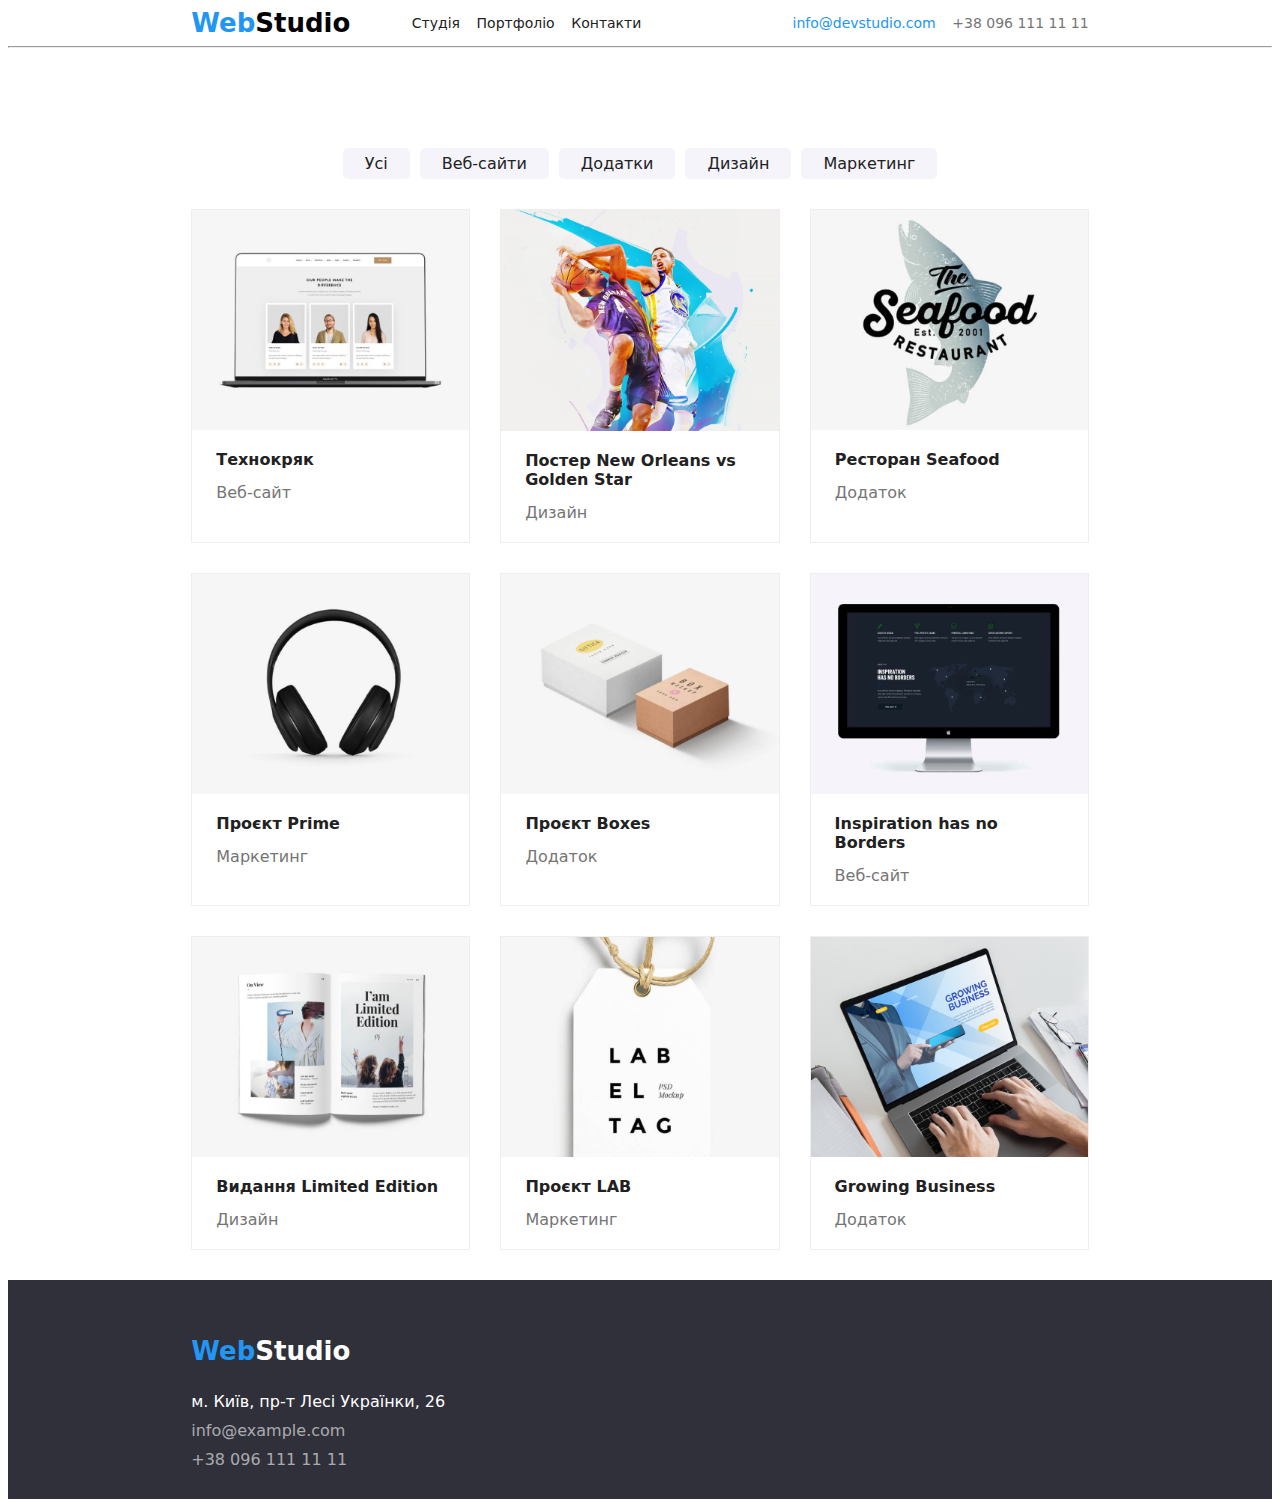
<file: index.html>
<!DOCTYPE html>
<html lang="en">

<head>
    <meta charset="UTF-8">
    <meta name="viewport" content="width=device-width, initial-scale=1.0">
    <title>Document</title>
    <link rel="stylesheet" href="style.css">
</head>

<body>
    <header>
        <nav>
            <ul>
                <li class="logo"><span class="blue">Web</span><span>Studio</span></li>
                <li><a href="studio.html">Студія</a></li>
                <li><a href="index.html">Портфоліо</a></li>
                <li><a href="">Контакти</a></li>
                <li class="mail"><a href="mailto:info@devstudio.com">info@devstudio.com</a></li>
                <li class="phone"><a href="tel:+380961111111">+38 096 111 11 11</a></li>
            </ul>
        </nav>
    </header>
    <hr>
    <main>
        <nav class="filter">
            <ul>
                <li><a href="">Усі</a></li>
                <li><a href="">Веб-сайти</a></li>
                <li><a href="">Додатки</a></li>
                <li><a href="">Дизайн</a></li>
                <li><a href="">Маркетинг</a></li>
            </ul>
        </nav>
        <div class="wrapper">
            <div class="row">
                <div class="card">
                    <img src="img-1.png" alt="">
                    <span class="name">Технокряк</span>
                    <span class="category">Веб-сайт</span>
                </div>
                <div class="card">
                    <img src="img-2.png" alt="">
                    <span class="name">Постер New Orleans vs Golden Star</span>
                    <span class="category">Дизайн</span>
                </div>
                <div class="card">
                    <img src="img-3.png" alt="">
                    <span class="name">Ресторан Seafood</span>
                    <span class="category">Додаток</span>
                </div>
            </div>
            <div class="row">
                <div class="card">
                    <img src="img-4.png" alt="">
                    <span class="name">Проєкт Prime</span>
                    <span class="category">Маркетинг</span>
                </div>
                <div class="card">
                    <img src="img-5.png" alt="">
                    <span class="name">Проєкт Boxes</span>
                    <span class="category">Додаток</span>
                </div>
                <div class="card">
                    <img src="img-6.png" alt="">
                    <span class="name">Inspiration has no Borders</span>
                    <span class="category">Веб-сайт</span>
                </div>
            </div>
            <div class="row">
                <div class="card">
                    <img src="img-7.png" alt="">
                    <span class="name">Видання Limited Edition</span>
                    <span class="category">Дизайн</span>
                </div>
                <div class="card">
                    <img src="img-8.png" alt="">
                    <span class="name">Проєкт LAB</span>
                    <span class="category">Маркетинг</span>
                </div>
                <div class="card">
                    <img src="img-9.png" alt="">
                    <span class="name">Growing Business</span>
                    <span class="category">Додаток</span>
                </div>
            </div>
        </div>
    </main>
    <footer>
        <p class="logo"><span class="blue">Web</span><span>Studio</span></p>
        <span>м. Київ, пр-т Лесі Українки, 26</span>
        <span class="middle"><a href="mailto:info@example.com">info@example.com</a></span>
        <span><a href="tel:+380961111111">+38 096 111 11 11</a></span>
    </footer>
</body>

</html>
</file>
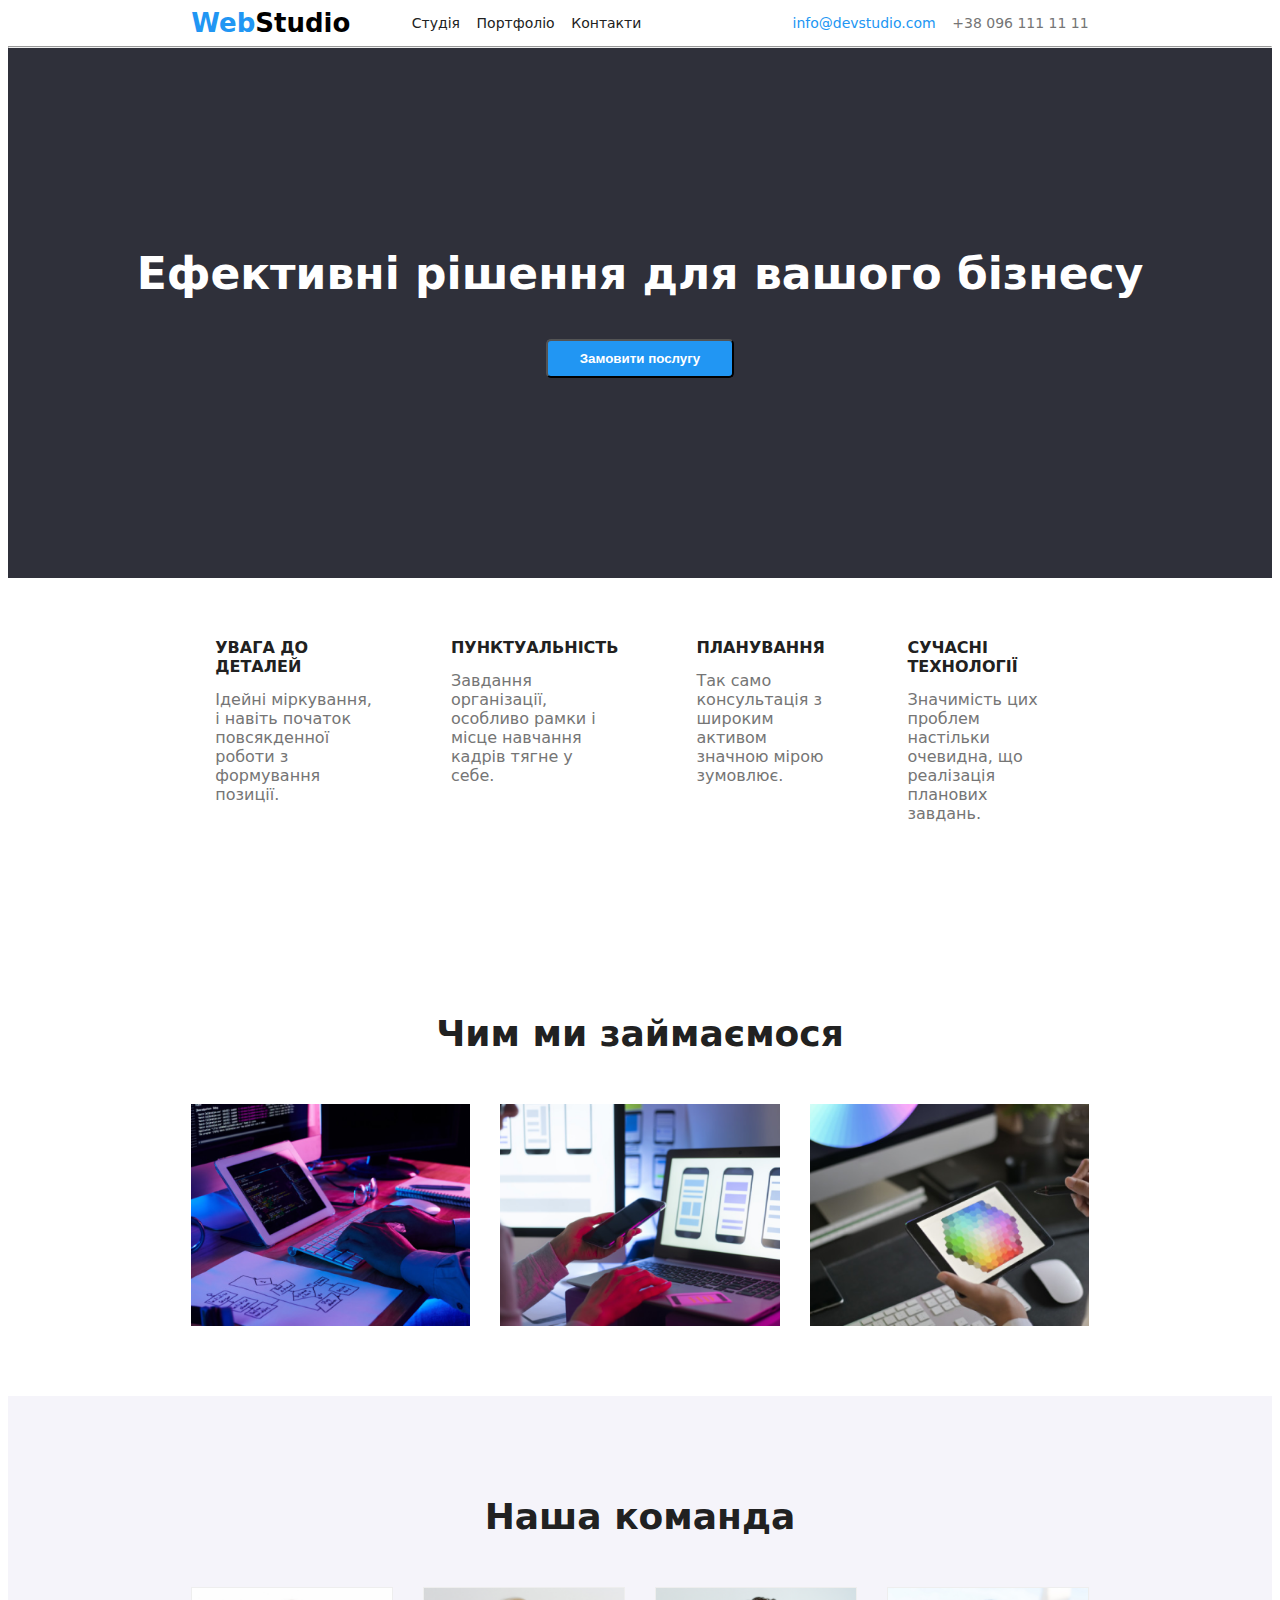
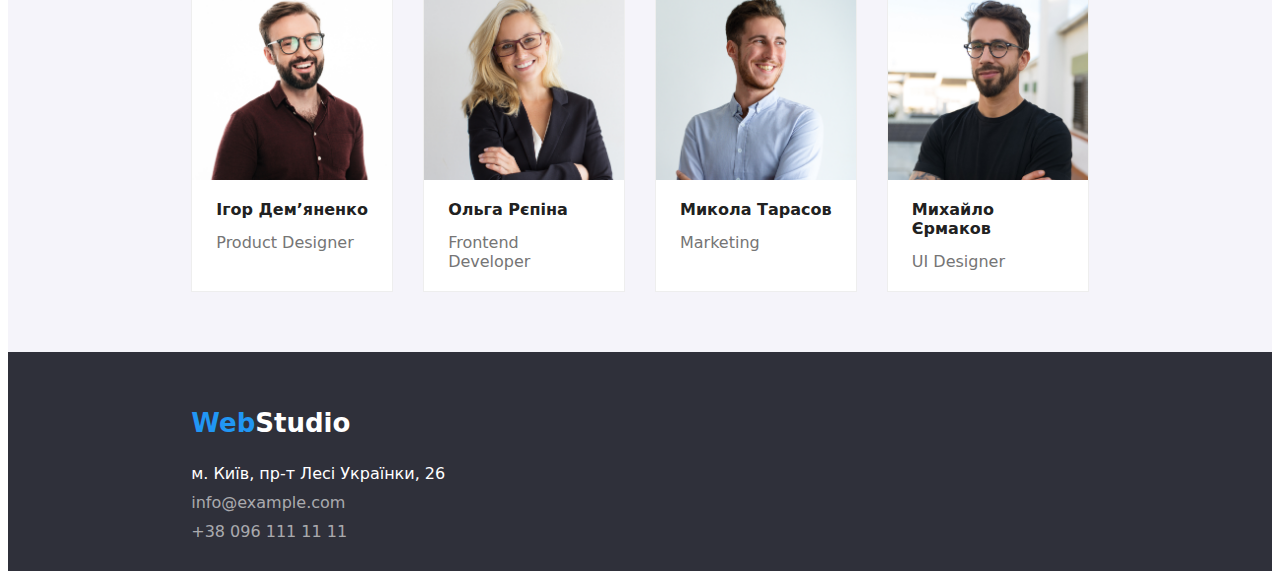
<file: studio.html>
<!DOCTYPE html>
<html lang="en">

<head>
    <meta charset="UTF-8">
    <meta name="viewport" content="width=device-width, initial-scale=1.0">
    <title>Document</title>
    <link rel="stylesheet" href="style.css">
</head>

<body>
    <header>
        <nav>
            <ul>
                <li class="logo" ><span class="blue">Web</span><span>Studio</span></li>
                <li><a href="studio.html">Студія</a></li>
                <li><a href="index.html">Портфоліо</a></li>
                <li><a href="">Контакти</a></li>
                <li class="mail"><a href="mailto:info@devstudio.com">info@devstudio.com</a></li>
                <li class="phone"><a href="tel:+380961111111">+38 096 111 11 11</a></li>
            </ul>
        </nav>
    </header>
    <hr class="studio">
    <main>
        <div class="title">
            <span>Ефективні рішення для вашого бізнесу</span>
            <button>Замовити послугу</button>
        </div>
        <div class="section">
            <div class="wrapper">
                <div class="row">
                    <div class="card">
                        <span class="name">УВАГА ДО ДЕТАЛЕЙ</span>
                        <span class="category">Ідейні міркування, і навіть початок повсякденної роботи з формування позиції.</span>
                    </div>
                    <div class="card">
                        <span class="name">ПУНКТУАЛЬНІСТЬ</span>
                        <span class="category">Завдання організації, особливо рамки і місце навчання кадрів тягне у себе.</span>
                    </div>
                    <div class="card">
                        <span class="name">ПЛАНУВАННЯ</span>
                        <span class="category">Так само консультація з широким активом значною мірою зумовлює.</span>
                    </div>
                    <div class="card">
                        <span class="name">СУЧАСНІ ТЕХНОЛОГІЇ</span>
                        <span class="category">Значимість цих проблем настільки очевидна, що реалізація планових завдань.</span>
                    </div>
                </div>
                <div class="title_second">Чим ми займаємося</div>
                <div class="row">
                    <div class="card"><img src="img-section-1.png" alt=""></div>
                    <div class="card"><img src="img-section-2.png" alt=""></div>
                    <div class="card"><img src="img-section-3.png" alt=""></div>
                </div>
            </div>
        </div>
        <div class="team">
            <div class="title_second">Наша команда</div>
            <div class="wrapper">
                <div class="row">
                    <div class="card">
                        <img src="img-person-1.jpg" alt="">
                        <span class="name">Ігор Демʼяненко</span>
                        <span class="category">Product Designer</span>
                    </div>
                    <div class="card">
                        <img src="img-person-2.jpg" alt="">
                        <span class="name">Ольга Рєпіна</span>
                        <span class="category">Frontend Developer</span>
                    </div>
                    <div class="card">
                        <img src="img-person-3.jpg" alt="">
                        <span class="name">Микола Тарасов</span>
                        <span class="category">Marketing</span>
                    </div>
                    <div class="card">
                        <img src="img-person-4.jpg" alt="">
                        <span class="name">Михайло Єрмаков</span>
                        <span class="category">UI Designer</span>
                    </div>
                </div>
            </div>
        </div>
    </main>
    <footer>
        <p class="logo"><span class="blue">Web</span><span>Studio</span></p>
        <span>м. Київ, пр-т Лесі Українки, 26</span>
        <span class="middle"><a href="mailto:info@example.com">info@example.com</a></span>
        <span><a href="tel:+380961111111">+38 096 111 11 11</a></span>
    </footer>
</body>

</html>
</file>
<file: style.css>
:root {
    --light-blue: #2196F3;
    --dark-gray: #212121;
    --gray: #757575;
    --light-gray: #ECECEC;
    --background: #F5F4FA;
    --card-border: #EEEEEE;
    --dark-purple: #2F303A;
}

body {
    font-family: system-ui, -apple-system, BlinkMacSystemFont, 'Segoe UI', Roboto, Oxygen, Ubuntu, Cantarell, 'Open Sans', 'Helvetica Neue', sans-serif;
}

/* header */

header ul {
    margin: 0px 14.5%;
    padding-left: 0px;
    display: flex;
    list-style: none;
    font-size: 14px;
    justify-content: space-between;
    align-items: center;
}

header a {
    text-decoration: none;
    color: var(--dark-gray);
    transition: 0.5s;
}

header a:hover {
    color: var(--light-blue);
}

header .logo {
    font-weight: bold;
    font-size: 26px;
    padding-right: 5%;
}

header .logo .blue {
    color: var(--light-blue);
}

header .mail a {
    color: var(--light-blue);
}

header .mail {
    padding-left: 15%;
}

header .phone a {
    color: var(--gray);
}

header .phone {
    text-align: end;
    min-width: 130px;
}

hr {
    color: var(--light-gray);
    margin-bottom: 100px;
}

/* header */

/* filter */

main nav ul {
    padding-left: 0px;
    display: flex;
    list-style: none;
    font-size: 16px;
    justify-content: center;
    column-gap: 10px;
    margin-bottom: 30px;
}

main nav a {
    display: inline-block;
    font-weight: 450;
    text-decoration: none;
    color: var(--dark-gray);
    padding: 6px 22px;
    background-color: var(--background);
    border-radius: 5px;
    transition: 0.5s;
}

main nav a:hover {
    color: #ffffff;
    background-color: var(--light-blue);
    box-shadow: 0px 3px 5px rgba(0, 0, 0, 0.3);
}

/* filter */

/* row */

.card {
    display: flex;
    flex-direction: column;
    border: 1px solid var(--card-border);
}

.card .name {
    color: var(--dark-gray);
    font-weight: bold;
    padding: 20px 24px 14px 24px;
}

.card .category {
    color: var(--gray);
    padding: 0px 24px 20px 24px;
}

.card img {
    width: 100%;
}

.row {
    display: flex;
    column-gap: 30px;
    margin-bottom: 30px;
}

.wrapper {
    margin: 0px 14.5%;
}

/* row */

/* footer */

footer {
    padding: 30px 14.5%;
    display: flex;
    flex-direction: column;
    color: #FFFFFF;
    background-color: var(--dark-purple);
}

footer .logo {
    font-weight: bold;
    font-size: 26px;
    padding-right: 5%;
}

footer .logo .blue {
    color: var(--light-blue);
}

footer a {
    font-weight: 200;
    text-decoration: none;
    color: rgba(255, 255, 255, 0.6);
}

footer .middle {
    padding: 10px 0px;
}

/* footer */

/* studio */

.title {
    display: flex;
    flex-direction: column;
    background-color: var(--dark-purple);
    padding: 200px 0px;
    align-items: center;
}

.title span {
    color: #FFFFFF;
    text-align: center;
    font-size: 44px;
    font-weight: bolder;
}

.title button {
    margin-top: 40px;
    font-weight: bold;
    color: #FFFFFF;
    background-color: var(--light-blue);
    padding: 10px 32px;
    border-radius: 5px;
}

.studio {
    margin-bottom: 0px;
}

.title_second {
    color: var(--dark-gray);
    font-size: 36px;
    text-align: center;
    font-weight: bold;
    padding: 100px 0px 50px 0px;
}


.team {
    background-color: var(--background);
    padding-bottom: 30px;
}

.team .card {
    background-color: #FFFFFF;
}

.section {
    margin-top: 40px;
}

.section .card {
    border: none;
    margin-bottom: 40px;
}

/* studio */
</file>
